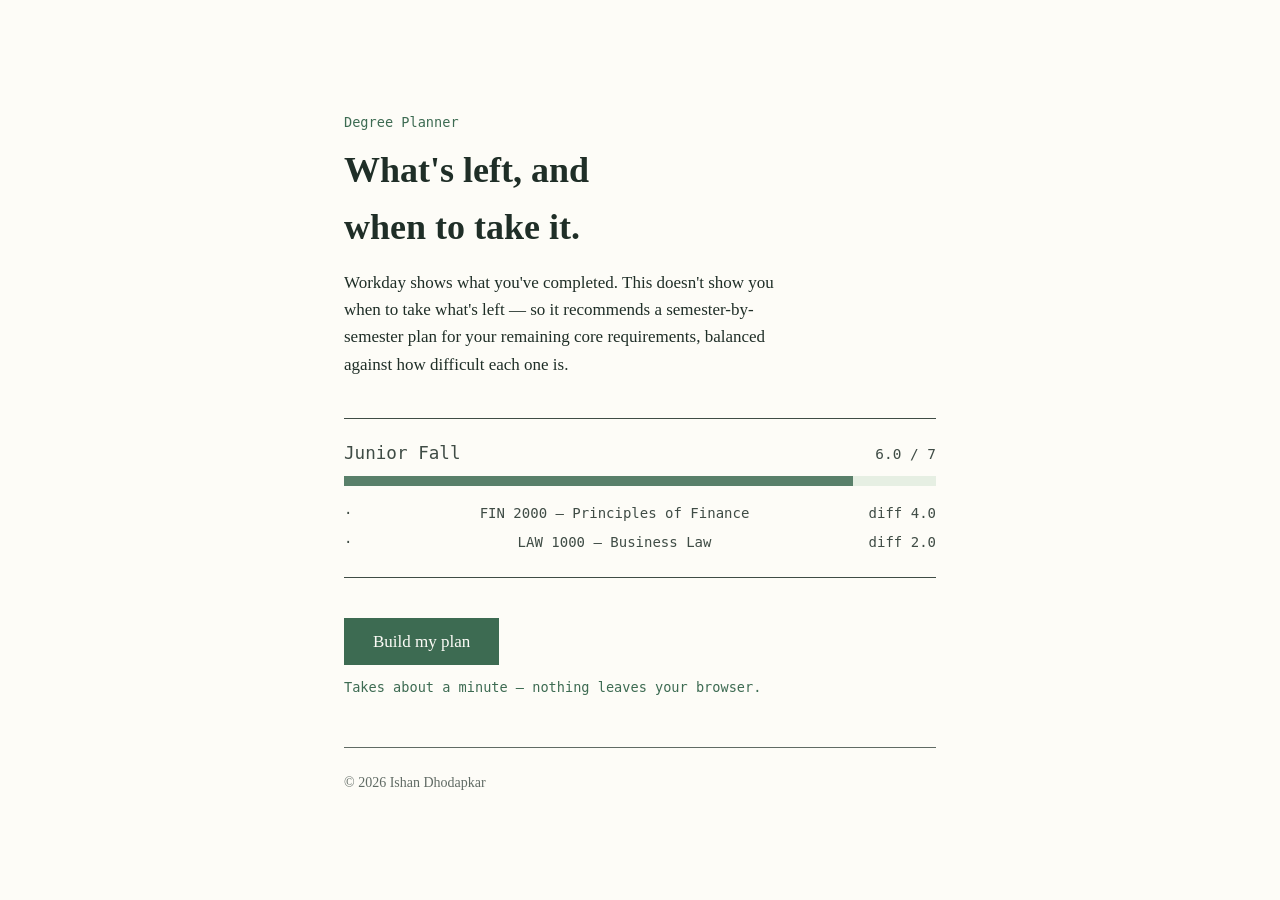
<file: index.html>
<!DOCTYPE html>
<html lang="en">
<head>
<meta charset="UTF-8">
<meta name="viewport" content="width=device-width, initial-scale=1.0">
<title>Degree Planner</title>
<meta name="description" content="Plan which semester to take each remaining core requirement in, based on difficulty and your remaining semesters.">
<link rel="stylesheet" href="css/styles.css">
</head>
<body>

  <!-- Landing screen -->
  <section id="screen-landing" class="screen">
    <header>
      <p class="eyebrow">Degree Planner</p>
      <h1>What's left, and when to take it.</h1>
      <p class="intro">Workday shows what you've completed. This doesn't show you when to take what's left — so it recommends a semester-by-semester plan for your remaining core requirements, balanced against how difficult each one is.</p>
    </header>

    <div class="sample-ledger" aria-hidden="true">
      <div class="semester-head">
        <span class="label">Junior Fall</span>
        <span>6.0 / 7</span>
      </div>
      <div class="bar-track"><div class="bar-fill" style="width: 86%"></div></div>
      <ul class="band-items">
        <li><span>FIN 2000 — Principles of Finance</span><span>diff 4.0</span></li>
        <li><span>LAW 1000 — Business Law</span><span>diff 2.0</span></li>
      </ul>
    </div>

    <button type="button" id="start-btn" class="btn-primary btn-large">Build my plan</button>
    <p class="landing-note">Takes about a minute — nothing leaves your browser.</p>
  </section>

  <!-- Wizard screen: one question at a time -->
  <section id="screen-wizard" class="screen" hidden>
    <div class="wizard-progress">
      <div class="wizard-progress-track"><div class="wizard-progress-fill" id="progress-fill"></div></div>
      <p class="wizard-progress-label" id="progress-label"></p>
    </div>

    <div class="wizard-card">
      <div id="step-content" aria-live="polite"></div>
      <div class="wizard-nav">
        <button type="button" id="back-btn" class="btn-secondary">Back</button>
        <button type="button" id="next-btn" class="btn-primary">Next</button>
      </div>
    </div>
  </section>

  <!-- Plan screen: horizontal card timeline -->
  <section id="screen-plan" class="screen" hidden>
    <div class="plan-header">
      <div class="plan-header-left">
        <h1>Your plan</h1>
        <p class="plan-summary" id="plan-summary"></p>
      </div>
      <div class="plan-nav-btns">
        <button type="button" id="plan-scroll-left" class="btn-secondary plan-nav-btn" aria-label="Scroll left">&larr;</button>
        <button type="button" id="plan-scroll-right" class="btn-secondary plan-nav-btn" aria-label="Scroll right">&rarr;</button>
      </div>
    </div>
    <div class="plan-scroller" id="plan-scroller">
      <div class="plan-track" id="plan-track"></div>
    </div>
    <div class="plan-footer">
      <div class="plan-footer-left">
        <button type="button" id="start-over-btn" class="btn-secondary">Start over</button>
        <button type="button" id="replay-btn" class="btn-text">Replay</button>
      </div>
      <p class="plan-footer-copyright">&copy; 2026 Ishan Dhodapkar</p>
    </div>
  </section>

  <footer>
    <p>&copy; 2026 Ishan Dhodapkar</p>
  </footer>

  <script src="js/main.js"></script>
</body>
</html>
</file>
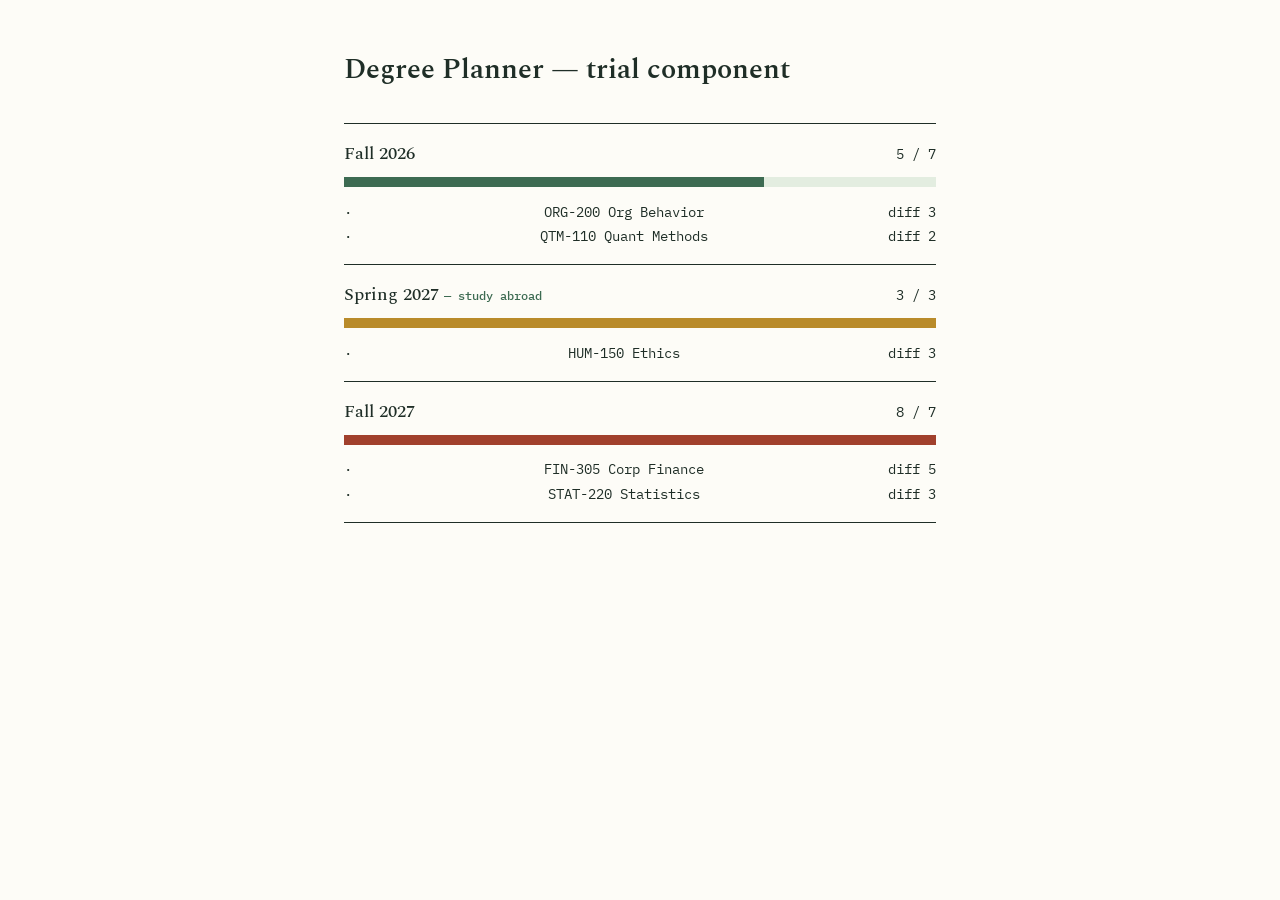
<file: design-trials/trial-1.html>
<!DOCTYPE html>
<html lang="en">
<head>
<meta charset="UTF-8">
<meta name="viewport" content="width=device-width, initial-scale=1.0">
<title>Design trial 1 — ledger</title>
<link rel="preconnect" href="https://fonts.googleapis.com">
<link href="https://fonts.googleapis.com/css2?family=Spectral:wght@400;500;600&family=IBM+Plex+Mono:wght@400;500&display=swap" rel="stylesheet">
<style>
  :root {
    --paper: #FDFCF7;
    --band: #E3EDE0;
    --ink: #1F2E27;
    --forest: #3D6B52;
    --mustard: #B98B2A;
    --brick: #A1402C;
  }
  * { box-sizing: border-box; }
  body {
    background: var(--paper);
    color: var(--ink);
    font-family: 'Spectral', serif;
    max-width: 640px;
    margin: 0 auto;
    padding: 3rem 1.5rem;
  }
  h1 {
    font-weight: 600;
    font-size: 1.75rem;
    margin: 0 0 2rem;
  }
  .semester {
    border-top: 1px solid var(--ink);
    padding: 1rem 0;
  }
  .semester:last-child {
    border-bottom: 1px solid var(--ink);
  }
  .semester-head {
    display: flex;
    justify-content: space-between;
    align-items: baseline;
    font-family: 'IBM Plex Mono', monospace;
    font-size: 0.9rem;
  }
  .semester-head .label {
    font-family: 'Spectral', serif;
    font-size: 1.1rem;
    font-weight: 500;
  }
  .bar-track {
    height: 10px;
    background: var(--band);
    margin: 0.6rem 0 0.8rem;
    position: relative;
  }
  .bar-fill {
    height: 100%;
    background: var(--forest);
  }
  .bar-fill.warn { background: var(--mustard); }
  .bar-fill.over { background: var(--brick); }
  .items {
    font-family: 'IBM Plex Mono', monospace;
    font-size: 0.875rem;
    list-style: none;
    padding: 0;
    margin: 0;
  }
  .items li {
    display: flex;
    justify-content: space-between;
    padding: 0.2rem 0;
  }
  .items li::before {
    content: "·";
    margin-right: 0.5rem;
  }
  .flag {
    font-family: 'IBM Plex Mono', monospace;
    font-size: 0.75rem;
    color: var(--forest);
  }
</style>
</head>
<body>
  <h1>Degree Planner — trial component</h1>

  <div class="semester">
    <div class="semester-head">
      <span class="label">Fall 2026</span>
      <span>5 / 7</span>
    </div>
    <div class="bar-track"><div class="bar-fill" style="width: 71%"></div></div>
    <ul class="items">
      <li><span>ORG-200 Org Behavior</span><span>diff 3</span></li>
      <li><span>QTM-110 Quant Methods</span><span>diff 2</span></li>
    </ul>
  </div>

  <div class="semester">
    <div class="semester-head">
      <span class="label">Spring 2027 <span class="flag">— study abroad</span></span>
      <span>3 / 3</span>
    </div>
    <div class="bar-track"><div class="bar-fill warn" style="width: 100%"></div></div>
    <ul class="items">
      <li><span>HUM-150 Ethics</span><span>diff 3</span></li>
    </ul>
  </div>

  <div class="semester">
    <div class="semester-head">
      <span class="label">Fall 2027</span>
      <span>8 / 7</span>
    </div>
    <div class="bar-track"><div class="bar-fill over" style="width: 100%"></div></div>
    <ul class="items">
      <li><span>FIN-305 Corp Finance</span><span>diff 5</span></li>
      <li><span>STAT-220 Statistics</span><span>diff 3</span></li>
    </ul>
  </div>
</body>
</html>
</file>
<file: css/styles.css>
:root {
  --paper: #FDFCF7;
  --band: #E3EDE0;
  --band-light: #EEF3EB;
  --ink: #1F2E27;
  --forest: #3D6B52;
  --mustard: #B98B2A;
  --brick: #A1402C;
  --muted: #55625B;
  --font-serif: Source Serif 4, Source Serif Pro, Iowan Old Style, Palatino Linotype, Palatino, Georgia, serif;
  --font-mono: ui-monospace, SF Mono, Cascadia Code, Consolas, Menlo, monospace;
}

* {
  box-sizing: border-box;
}

body {
  background: var(--paper);
  color: var(--ink);
  font-family: var(--font-serif);
  font-size: 1.0625rem;
  line-height: 1.6;
  max-width: 640px;
  margin: 0 auto;
  padding: 3rem 1.5rem;
}

header {
  margin-bottom: 2.5rem;
}

h1 {
  font-weight: 600;
  font-size: 1.875rem;
  margin: 0 0 0.75rem;
}

h2 {
  font-weight: 500;
  font-size: 1.25rem;
  margin: 0 0 1rem;
}

.intro {
  margin: 0;
  max-width: 55ch;
}

.eyebrow {
  font-family: var(--font-mono);
  font-size: 0.85rem;
  color: var(--forest);
  margin: 0 0 0.5rem;
}

button {
  font-family: var(--font-serif);
  font-size: 1rem;
  color: var(--ink);
  background: transparent;
  border: 1px solid var(--ink);
  border-radius: 0;
  padding: 0.6rem 1.2rem;
  cursor: pointer;
  transition: background 0.15s ease, transform 0.1s ease, border-color 0.15s ease;
}

button:disabled {
  opacity: 0.4;
  cursor: not-allowed;
}

button:active:not(:disabled) {
  transform: translateY(1px);
}

.btn-primary {
  background: var(--forest);
  color: var(--paper);
  border-color: var(--forest);
}

.btn-primary:hover:not(:disabled) {
  background: var(--ink);
  border-color: var(--ink);
}

.btn-secondary {
  background: transparent;
  color: var(--ink);
  border-color: var(--band);
}

.btn-secondary:hover:not(:disabled) {
  background: var(--band);
  border-color: var(--ink);
}

.btn-large {
  font-size: 1.0625rem;
  padding: 0.8rem 1.75rem;
}

.btn-text {
  font-family: var(--font-mono);
  font-size: 0.75rem;
  color: var(--muted);
  background: none;
  border: none;
  padding: 0;
  text-decoration: underline;
  text-underline-offset: 3px;
}

.btn-text:hover:not(:disabled) {
  color: var(--ink);
  background: none;
}

input:focus-visible,
select:focus-visible,
button:focus-visible {
  outline: 2px solid var(--forest);
  outline-offset: 2px;
}

input[type="number"],
select {
  font-family: var(--font-mono);
  font-size: 1.0625rem;
  color: var(--ink);
  background: #fff;
  border: 1px solid var(--ink);
  border-radius: 0;
  padding: 0.65rem 0.75rem;
  width: 100%;
  max-width: 320px;
  transition: border-color 0.15s ease;
}

input[type="number"]:focus,
select:focus {
  border-color: var(--forest);
}

input[type="number"].invalid {
  border-color: var(--brick);
}

.field-error {
  color: var(--brick);
  font-family: var(--font-mono);
  font-size: 0.85rem;
  margin: 0.4rem 0 0;
}

.step-hint {
  color: var(--forest);
  font-family: var(--font-mono);
  font-size: 0.85rem;
  margin: 0.4rem 0 0;
}

/* ---------- Info tips (small explainer icons) ---------- */

.info-tip {
  position: relative;
  display: inline-flex;
  vertical-align: middle;
  margin-left: 0.3rem;
}

.info-tip-btn {
  width: 15px;
  height: 15px;
  padding: 0;
  display: inline-flex;
  align-items: center;
  justify-content: center;
  border: 1px solid var(--muted);
  border-radius: 50%;
  background: transparent;
  color: var(--muted);
  font-family: var(--font-mono);
  font-size: 0.65rem;
  line-height: 1;
  cursor: help;
  transition: border-color 0.15s ease, color 0.15s ease;
}

.info-tip-btn:hover,
.info-tip-btn:focus-visible,
.info-tip.open .info-tip-btn {
  border-color: var(--forest);
  color: var(--forest);
}

.info-tip-bubble {
  display: none;
  position: absolute;
  top: calc(100% + 8px);
  left: 50%;
  transform: translateX(-50%);
  width: 230px;
  max-width: 60vw;
  background: var(--paper);
  border: 1px solid var(--ink);
  box-shadow: 3px 3px 0 var(--ink);
  padding: 0.6rem 0.7rem;
  font-family: var(--font-serif);
  font-size: 0.8rem;
  line-height: 1.4;
  color: var(--ink);
  text-align: left;
  white-space: normal;
  z-index: 30;
}

.info-tip-bubble::before {
  content: "";
  position: absolute;
  bottom: 100%;
  left: 50%;
  transform: translateX(-50%);
  border: 5px solid transparent;
  border-bottom-color: var(--ink);
}

.info-tip:hover .info-tip-bubble,
.info-tip-btn:focus-visible ~ .info-tip-bubble,
.info-tip.open .info-tip-bubble {
  display: block;
}

/* ---------- Landing screen ---------- */

#screen-landing {
  padding-top: 4rem;
}

#screen-landing h1 {
  font-size: 2.25rem;
  max-width: 14ch;
}

#screen-landing #start-btn {
  margin-top: 2.5rem;
  display: block;
}

.landing-note {
  font-family: var(--font-mono);
  font-size: 0.85rem;
  color: var(--forest);
  margin: 0.75rem 0 0;
}

.sample-ledger {
  border-top: 1px solid var(--ink);
  border-bottom: 1px solid var(--ink);
  padding: 1.25rem 0;
  margin-top: 2.5rem;
  opacity: 0.85;
}

/* ---------- Wizard ---------- */

#screen-wizard {
  padding-top: 3.5rem;
}

.wizard-progress {
  max-width: 480px;
  margin: 0 auto 2rem;
}

.wizard-progress-track {
  height: 3px;
  background: var(--band);
}

.wizard-progress-fill {
  height: 100%;
  width: 0%;
  background: var(--forest);
  transition: width 0.3s ease;
}

.wizard-progress-label {
  font-family: var(--font-mono);
  font-size: 0.8rem;
  color: var(--forest);
  margin: 0.6rem 0 0;
}

.wizard-card {
  max-width: 480px;
  margin: 0 auto;
  border: 1px solid var(--ink);
  background: var(--paper);
  padding: 2.5rem 2rem;
}

.step-question {
  font-weight: 500;
  font-size: 1.4rem;
  line-height: 1.35;
  margin: 0 0 1.5rem;
}

.step-field {
  margin-bottom: 1.25rem;
}

.step-field label {
  display: block;
  font-family: var(--font-mono);
  font-size: 0.85rem;
  color: var(--forest);
  margin-bottom: 0.5rem;
}

.wizard-nav {
  display: flex;
  justify-content: space-between;
  margin-top: 2rem;
  padding-top: 1.5rem;
  border-top: 1px solid var(--band);
}

@keyframes step-in {
  from {
    opacity: 0;
    transform: translateY(8px);
  }
  to {
    opacity: 1;
    transform: translateY(0);
  }
}

#step-content.step-anim {
  animation: step-in 0.25s ease;
}

@media (prefers-reduced-motion: reduce) {
  #step-content.step-anim {
    animation: none;
  }
}

/* ---------- Semester list (one page, quick toggles) ---------- */

.semester-list {
  margin: 0 0 1rem;
}

.semester-row {
  display: flex;
  justify-content: space-between;
  align-items: center;
  gap: 0.75rem;
  padding: 0.6rem 0;
  border-top: 1px solid var(--ink);
}

.semester-row:last-child {
  border-bottom: 1px solid var(--ink);
}

.semester-row .sem-label {
  font-family: var(--font-serif);
  font-size: 0.95rem;
}

.flag-toggle {
  display: flex;
  border: 1px solid var(--ink);
  flex-shrink: 0;
}

.flag-btn {
  font-family: var(--font-mono);
  font-size: 0.75rem;
  color: var(--ink);
  background: transparent;
  border: none;
  border-right: 1px solid var(--ink);
  border-radius: 0;
  padding: 0.4rem 0.6rem;
  cursor: pointer;
}

.flag-btn:last-child {
  border-right: none;
}

.flag-btn:hover:not(.active) {
  background: var(--band);
}

.flag-btn.active {
  background: var(--forest);
  color: var(--paper);
}

@media (max-width: 480px) {
  .semester-row {
    flex-direction: column;
    align-items: flex-start;
    gap: 0.5rem;
  }
}

/* ---------- Model picker (descriptive cards) ---------- */

.model-options {
  display: flex;
  flex-direction: column;
  gap: 0.75rem;
}

.model-option {
  display: flex;
  align-items: flex-start;
  gap: 0.75rem;
  border: 1px solid var(--ink);
  padding: 0.9rem 1rem;
  cursor: pointer;
  transition: background 0.15s ease, border-color 0.15s ease;
}

.model-option:hover {
  background: var(--band);
}

.model-option.selected {
  background: var(--band);
  border-color: var(--forest);
}

.model-option input[type="radio"] {
  margin-top: 0.3rem;
  accent-color: var(--forest);
  flex-shrink: 0;
}

.model-option-body {
  display: flex;
  flex-direction: column;
  gap: 0.25rem;
}

.model-name {
  font-family: var(--font-serif);
  font-weight: 500;
}

.model-desc {
  font-family: var(--font-mono);
  font-size: 0.8rem;
  color: var(--ink);
  opacity: 0.8;
  line-height: 1.5;
}

/* ---------- Requirement checklist (its own wizard step) ---------- */

.step-subtext {
  font-size: 0.9rem;
  opacity: 0.75;
  margin: -0.75rem 0 1.25rem;
}

#requirement-checklist {
  list-style: none;
  padding: 0;
  margin: 0 0 1rem;
}

#requirement-checklist li {
  border-top: 1px solid var(--ink);
}

#requirement-checklist li:last-child {
  border-bottom: 1px solid var(--ink);
}

#requirement-checklist .checklist-row {
  display: flex;
  align-items: center;
  gap: 0.75rem;
  padding: 0.65rem 0;
}

#requirement-checklist .status-group {
  display: flex;
  gap: 0.6rem;
  flex-shrink: 0;
}

#requirement-checklist .status-check {
  display: flex;
  align-items: center;
  gap: 0.3rem;
  font-family: var(--font-mono);
  font-size: 0.75rem;
  color: var(--forest);
  cursor: pointer;
  white-space: nowrap;
}

#requirement-checklist input[type="checkbox"] {
  width: 1.1rem;
  height: 1.1rem;
  accent-color: var(--forest);
  flex-shrink: 0;
  cursor: pointer;
}

#requirement-checklist .req-name {
  flex: 1;
  font-family: var(--font-serif);
}

#requirement-checklist .req-difficulty {
  font-family: var(--font-mono);
  font-size: 0.875rem;
  color: var(--forest);
  white-space: nowrap;
}

#requirement-checklist li.done .req-name {
  text-decoration: line-through;
  opacity: 0.6;
}

/* ---------- Landing sample ledger (decorative, unrelated to plan screen) ---------- */

.semester-head {
  display: flex;
  justify-content: space-between;
  align-items: baseline;
  font-family: var(--font-mono);
  font-size: 0.9rem;
}

.semester-head .label {
  font-family: var(--font-serif);
  font-size: 1.1rem;
}

.bar-track {
  height: 10px;
  background: var(--band);
  margin: 0.6rem 0 0.8rem;
}

.bar-fill {
  height: 100%;
  width: 0;
  background: var(--forest);
  transition: width 0.4s ease;
}

.band-items {
  list-style: none;
  padding: 0;
  margin: 0;
  font-family: var(--font-mono);
  font-size: 0.875rem;
}

.band-items li {
  display: flex;
  justify-content: space-between;
  padding: 0.2rem 0;
}

.band-items li::before {
  content: "·";
  margin-right: 0.5rem;
}

footer {
  margin-top: 3rem;
  padding-top: 1.5rem;
  border-top: 1px solid var(--ink);
  font-size: 0.875rem;
  opacity: 0.7;
}

footer p {
  margin: 0;
}

/* ---------- Plan screen: horizontal card timeline ---------- */

body.plan-active {
  max-width: none;
  margin: 0;
  padding: 0;
  height: 100vh;
  overflow: hidden;
  display: flex;
  flex-direction: column;
}

body.plan-active > footer {
  display: none;
}

#screen-plan {
  display: flex;
  flex-direction: column;
  height: 100%;
  min-height: 0;
}

#screen-plan[hidden] {
  display: none;
}

.plan-header {
  flex: none;
  padding: 40px 40px 24px;
  display: flex;
  justify-content: space-between;
  align-items: flex-end;
  flex-wrap: wrap;
  gap: 16px 32px;
}

.plan-header-left {
  display: flex;
  flex-direction: column;
  gap: 10px;
}

.plan-header-left h1 {
  font-size: 2.5rem;
  font-weight: 600;
  letter-spacing: -0.01em;
  line-height: 1.1;
  margin: 0;
}

.plan-summary {
  font-family: var(--font-mono);
  font-size: 0.8125rem;
  color: var(--muted);
  display: flex;
  flex-wrap: wrap;
  gap: 6px 18px;
  margin: 0;
}

.plan-summary .brick {
  color: var(--brick);
}

.plan-nav-btns {
  display: flex;
  gap: 10px;
}

.plan-nav-btn {
  width: 40px;
  height: 40px;
  font-family: var(--font-mono);
  font-size: 1rem;
  padding: 0;
  transition: background 0.2s ease, color 0.2s ease, border-color 0.2s ease;
}

.plan-nav-btn:hover:not(:disabled) {
  background: var(--ink);
  color: var(--paper);
  border-color: var(--ink);
}

.plan-scroller {
  flex: 1;
  min-height: 0;
  overflow-x: auto;
  overflow-y: hidden;
  border-top: 1px solid var(--ink);
  border-bottom: 1px solid var(--ink);
  scroll-snap-type: x proximity;
  scroll-padding: 0 40px;
  overscroll-behavior: contain;
}

.plan-track {
  position: relative;
  display: flex;
  gap: 20px;
  align-items: flex-start;
  padding: 28px 40px 32px;
  width: max-content;
  min-height: 100%;
  box-sizing: border-box;
}

.plan-spine-bg,
.plan-spine-fill {
  position: absolute;
  left: 40px;
  right: 40px;
  top: 40px;
  height: 1px;
}

.plan-spine-bg {
  background: var(--band);
}

.plan-spine-fill {
  background: var(--ink);
  width: 0%;
}

.plan-column {
  flex: none;
  width: 272px;
  display: flex;
  flex-direction: column;
  gap: 14px;
  scroll-snap-align: start;
}

.plan-marker {
  height: 24px;
  display: flex;
  align-items: center;
  gap: 10px;
}

.plan-dot {
  width: 12px;
  height: 12px;
  box-sizing: border-box;
  border-radius: 50%;
  border: 1.5px solid var(--ink);
  background: var(--paper);
  transition: transform 0.3s cubic-bezier(0.2, 0.9, 0.3, 1.4), background-color 0.25s ease;
}

.plan-dot.current {
  border-color: var(--forest);
  background: var(--forest);
  box-shadow: 0 0 0 3px var(--paper), 0 0 0 4px var(--forest);
}

.plan-dot.gap {
  border-style: dashed;
}

.plan-column:hover .plan-dot {
  background: var(--ink);
  transform: scale(1.3);
}

.plan-column:hover .plan-dot.current {
  background: var(--forest);
}

.plan-year-label {
  font-family: var(--font-mono);
  font-size: 0.6875rem;
  text-transform: uppercase;
  letter-spacing: 0.14em;
  color: var(--forest);
  background: var(--paper);
  padding-right: 6px;
}

.plan-year-label.brick {
  color: var(--brick);
}

.plan-card {
  display: flex;
  flex-direction: column;
  border: 1px solid var(--ink);
  background: var(--paper);
  transform: translate(0, 0);
  box-shadow: 0 0 0 var(--ink);
  transition: transform 0.28s cubic-bezier(0.2, 0.8, 0.2, 1), box-shadow 0.28s cubic-bezier(0.2, 0.8, 0.2, 1), background-color 0.25s ease;
}

.plan-card:hover {
  transform: translate(-4px, -4px);
  box-shadow: 6px 6px 0 var(--ink);
}

.plan-card.current {
  background: var(--band);
}

.plan-card.current:hover {
  box-shadow: 6px 6px 0 var(--forest);
}

.plan-card.gap {
  border-style: dashed;
  opacity: 0.6;
}

.plan-card-head {
  padding: 16px 18px 14px;
  border-bottom: 1px solid var(--ink);
  display: flex;
  flex-direction: column;
  gap: 10px;
}

.plan-card-head-row {
  display: flex;
  justify-content: space-between;
  align-items: baseline;
  gap: 12px;
}

.plan-term {
  font-family: var(--font-serif);
  font-size: 1.4375rem;
  line-height: 1.2;
}

.plan-card.gap .plan-term {
  font-style: italic;
}

.plan-ratio-wrap {
  display: inline-flex;
  align-items: center;
  flex: none;
}

.plan-ratio {
  font-family: var(--font-mono);
  font-size: 0.8125rem;
  font-variant-numeric: tabular-nums;
  white-space: nowrap;
  transition: color 0.2s ease;
}

.plan-bar-track {
  height: 8px;
  background: var(--band);
  overflow: hidden;
  display: flex;
  gap: 2px;
  transition: box-shadow 0.2s ease;
}

.plan-card.current .plan-bar-track,
.plan-card.gap .plan-bar-track {
  background: transparent;
}

.plan-bar-segment {
  height: 100%;
  width: 0%;
  transition: width 0.35s cubic-bezier(0.2, 0.8, 0.2, 1), background-color 0.2s ease, opacity 0.2s ease;
}

.plan-tag {
  font-family: var(--font-serif);
  font-style: italic;
  font-size: 0.875rem;
  min-height: 18px;
  margin: 0;
  transition: color 0.2s ease;
}

.plan-slots {
  display: flex;
  flex-direction: column;
}

.plan-slot {
  display: flex;
  flex-direction: column;
  justify-content: center;
  gap: 2px;
  min-height: 58px;
  padding: 8px 18px;
  box-sizing: border-box;
  transition: background-color 0.2s ease, opacity 0.2s ease;
}

.plan-slot:not(:first-child) {
  border-top: 1px solid var(--band);
}

.plan-slot-row {
  display: grid;
  grid-template-columns: minmax(0, 1fr) auto;
  gap: 12px;
  align-items: center;
}

.plan-slot-warning {
  font-family: var(--font-mono);
  font-size: 0.6875rem;
  letter-spacing: 0.03em;
  text-transform: uppercase;
  color: var(--brick);
  margin: 0;
}

.plan-slot-left {
  display: flex;
  flex-direction: column;
  gap: 2px;
  min-width: 0;
}

.plan-slot-code {
  font-family: var(--font-mono);
  font-size: 0.6875rem;
  letter-spacing: 0.04em;
  color: var(--muted);
  min-height: 14px;
}

.plan-slot-name {
  font-family: var(--font-serif);
  font-size: 1rem;
  line-height: 1.25;
  text-wrap: pretty;
}

.plan-slot-name.empty {
  font-style: italic;
  color: var(--muted);
}

.plan-slot-name.ellipsis {
  overflow: hidden;
  text-overflow: ellipsis;
  white-space: nowrap;
}

.plan-slot-credits {
  font-family: var(--font-mono);
  font-size: 0.8125rem;
  font-variant-numeric: tabular-nums;
  white-space: nowrap;
}

.plan-card-foot {
  padding: 10px 18px;
  border-top: 1px solid var(--ink);
  display: flex;
  justify-content: space-between;
  font-family: var(--font-mono);
  font-size: 0.75rem;
  color: var(--muted);
}

.plan-footer {
  flex: none;
  padding: 18px 40px;
  display: flex;
  justify-content: space-between;
  align-items: center;
  flex-wrap: wrap;
  gap: 16px;
}

.plan-footer-left {
  display: flex;
  align-items: center;
  gap: 20px;
}

.plan-footer-copyright {
  font-family: var(--font-serif);
  font-size: 0.875rem;
  color: var(--muted);
  margin: 0;
}

@media (max-width: 480px) {
  .plan-header {
    padding: 24px 20px 16px;
  }

  .plan-header-left h1 {
    font-size: 1.75rem;
  }

  .plan-track {
    padding: 24px 20px 28px;
  }

  .plan-spine-bg,
  .plan-spine-fill {
    left: 20px;
    right: 20px;
  }

  .plan-column {
    width: 230px;
  }

  .plan-footer {
    padding: 14px 20px;
  }
}

@media (prefers-reduced-motion: reduce) {
  * {
    transition: none !important;
  }
}

@media (max-width: 480px) {
  body {
    padding: 2rem 1rem;
  }

  h1 {
    font-size: 1.6rem;
  }

  .wizard-card {
    padding: 1.5rem 1.25rem;
  }

  #requirement-checklist .checklist-row {
    flex-wrap: wrap;
  }

  #requirement-checklist .req-difficulty {
    margin-left: auto;
  }
}
</file>
